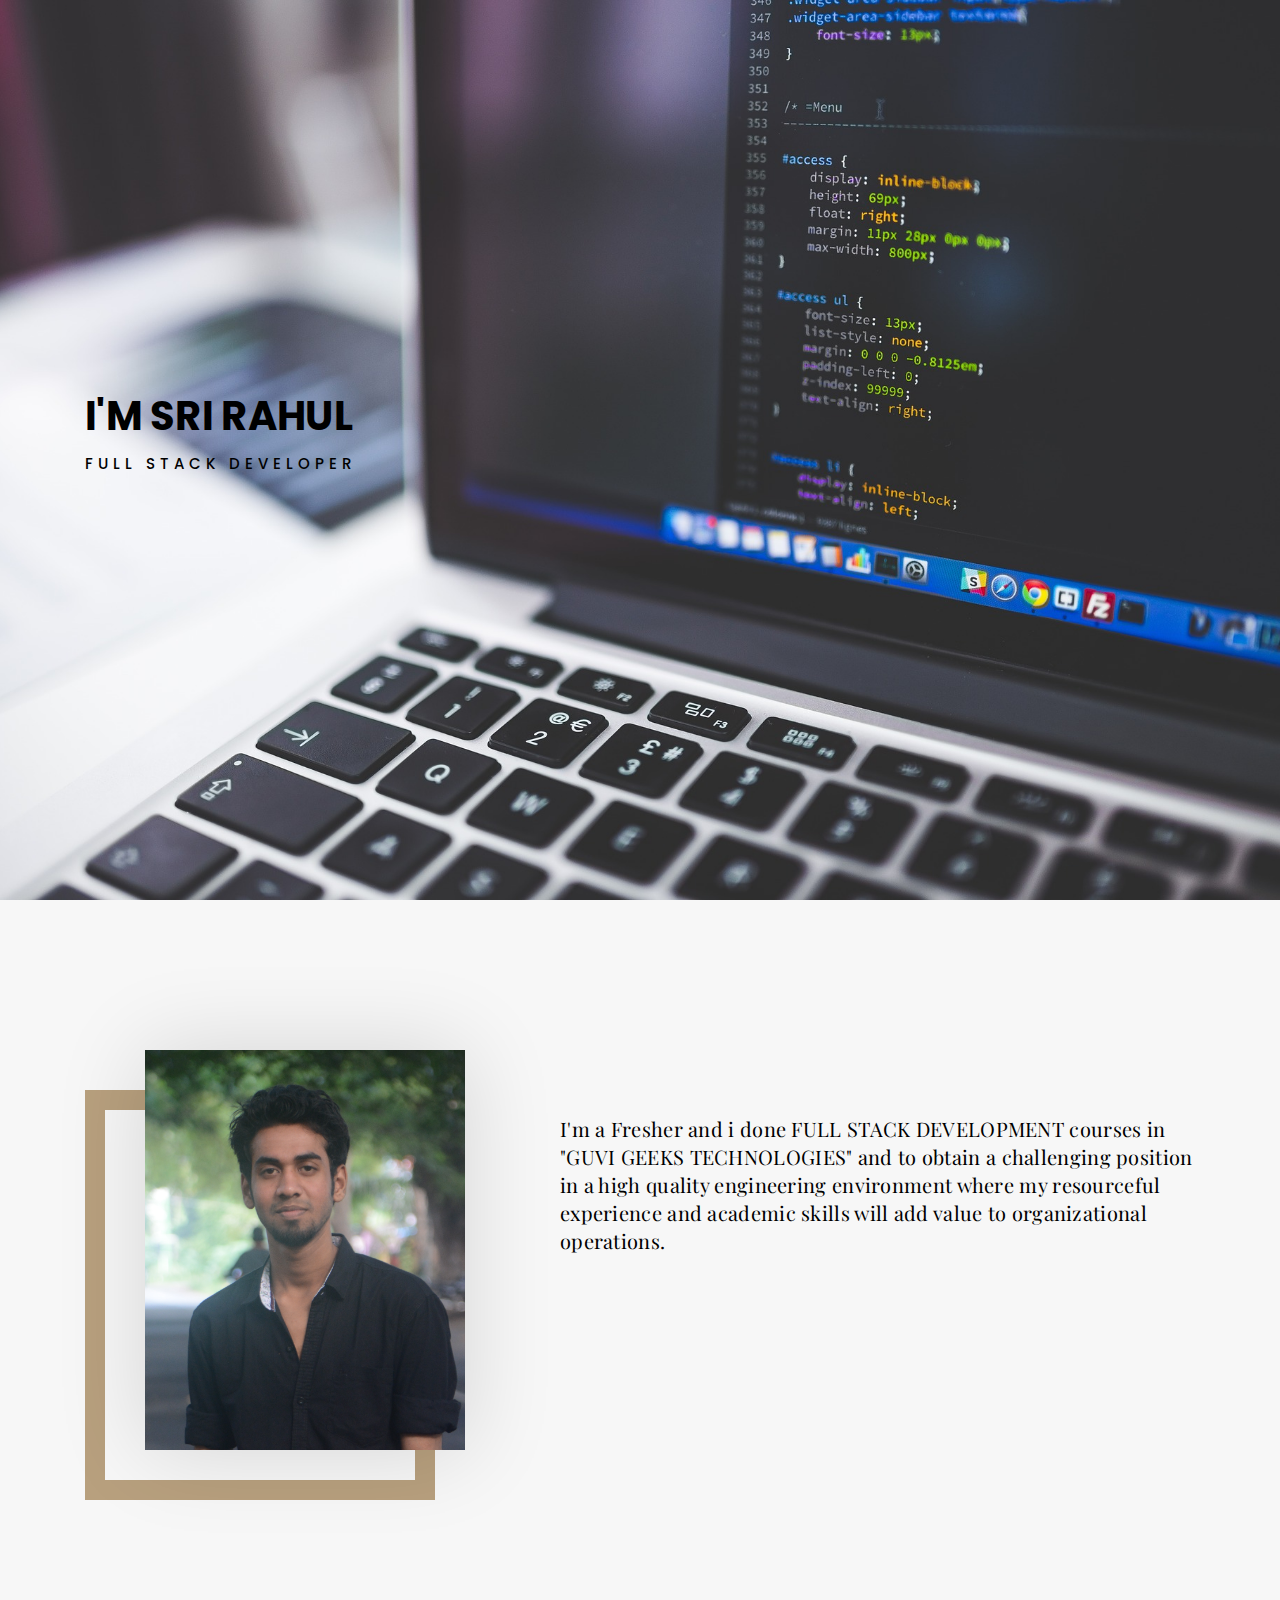
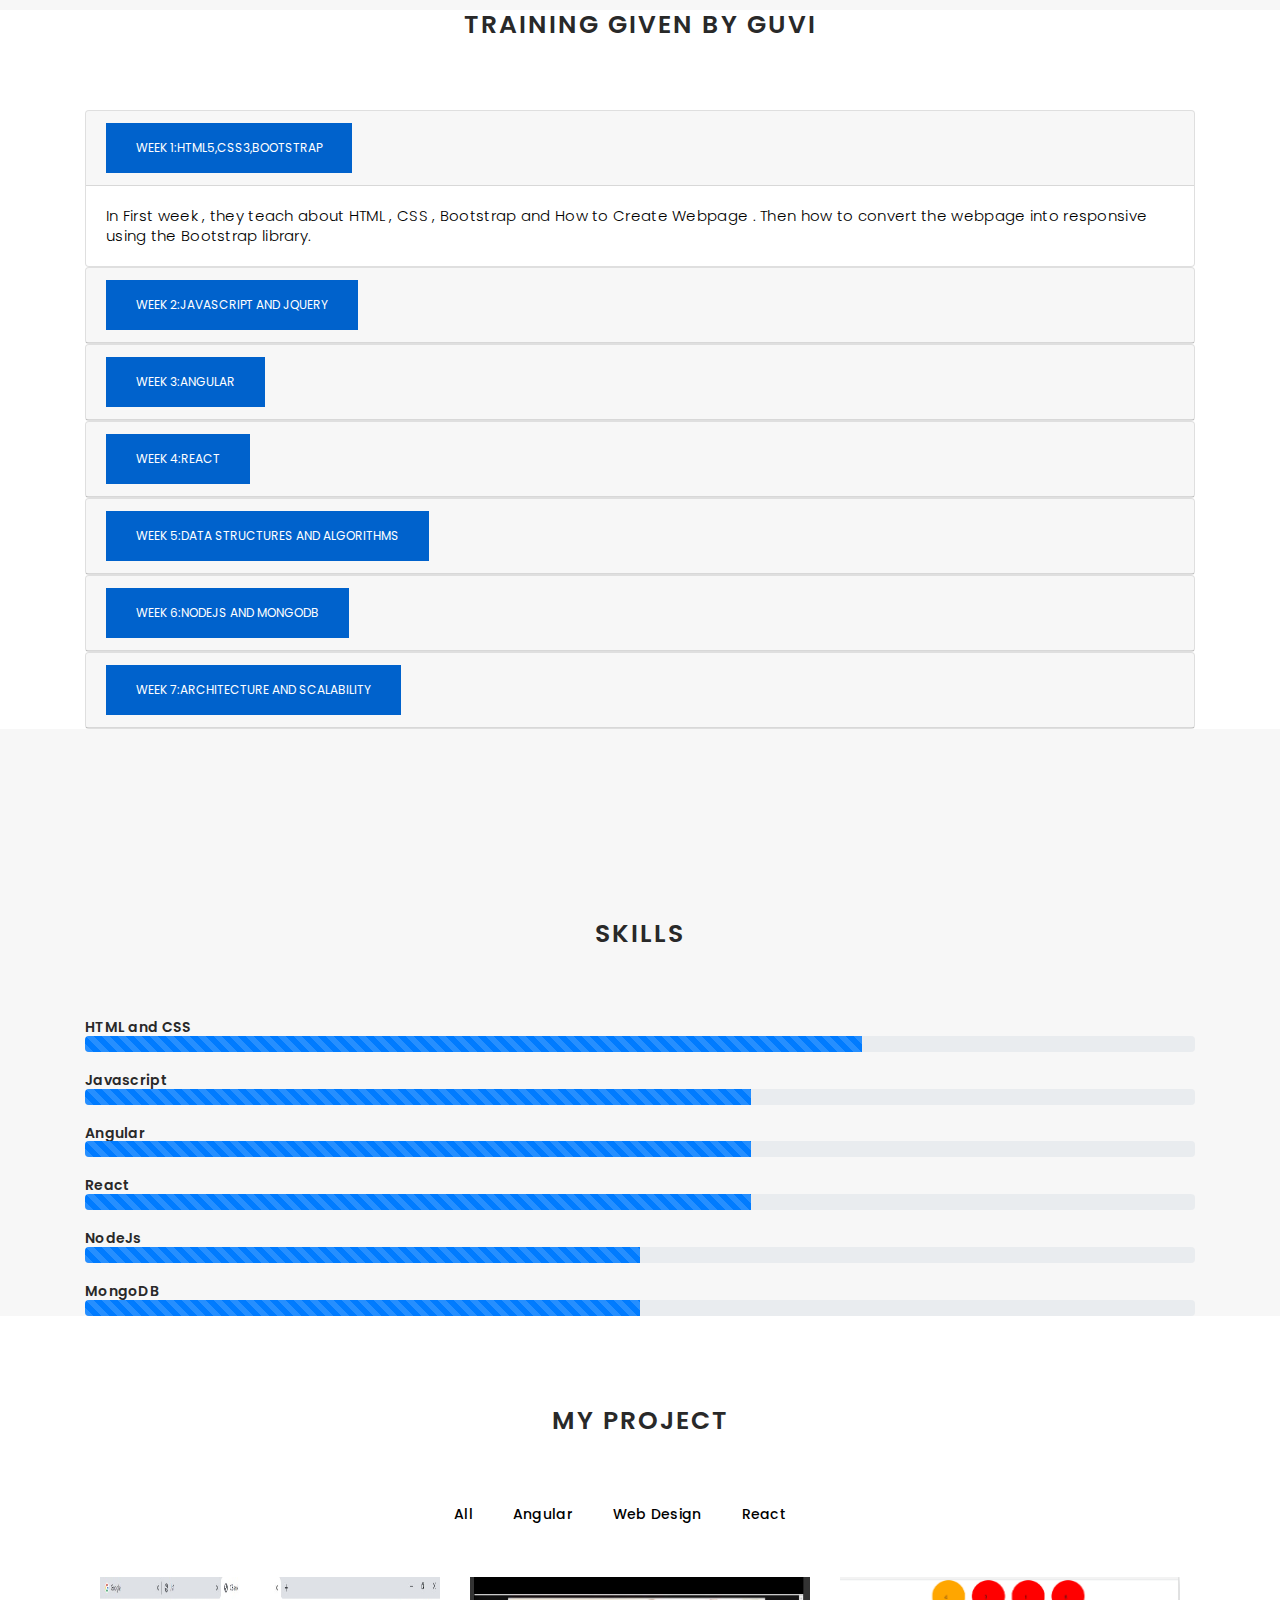
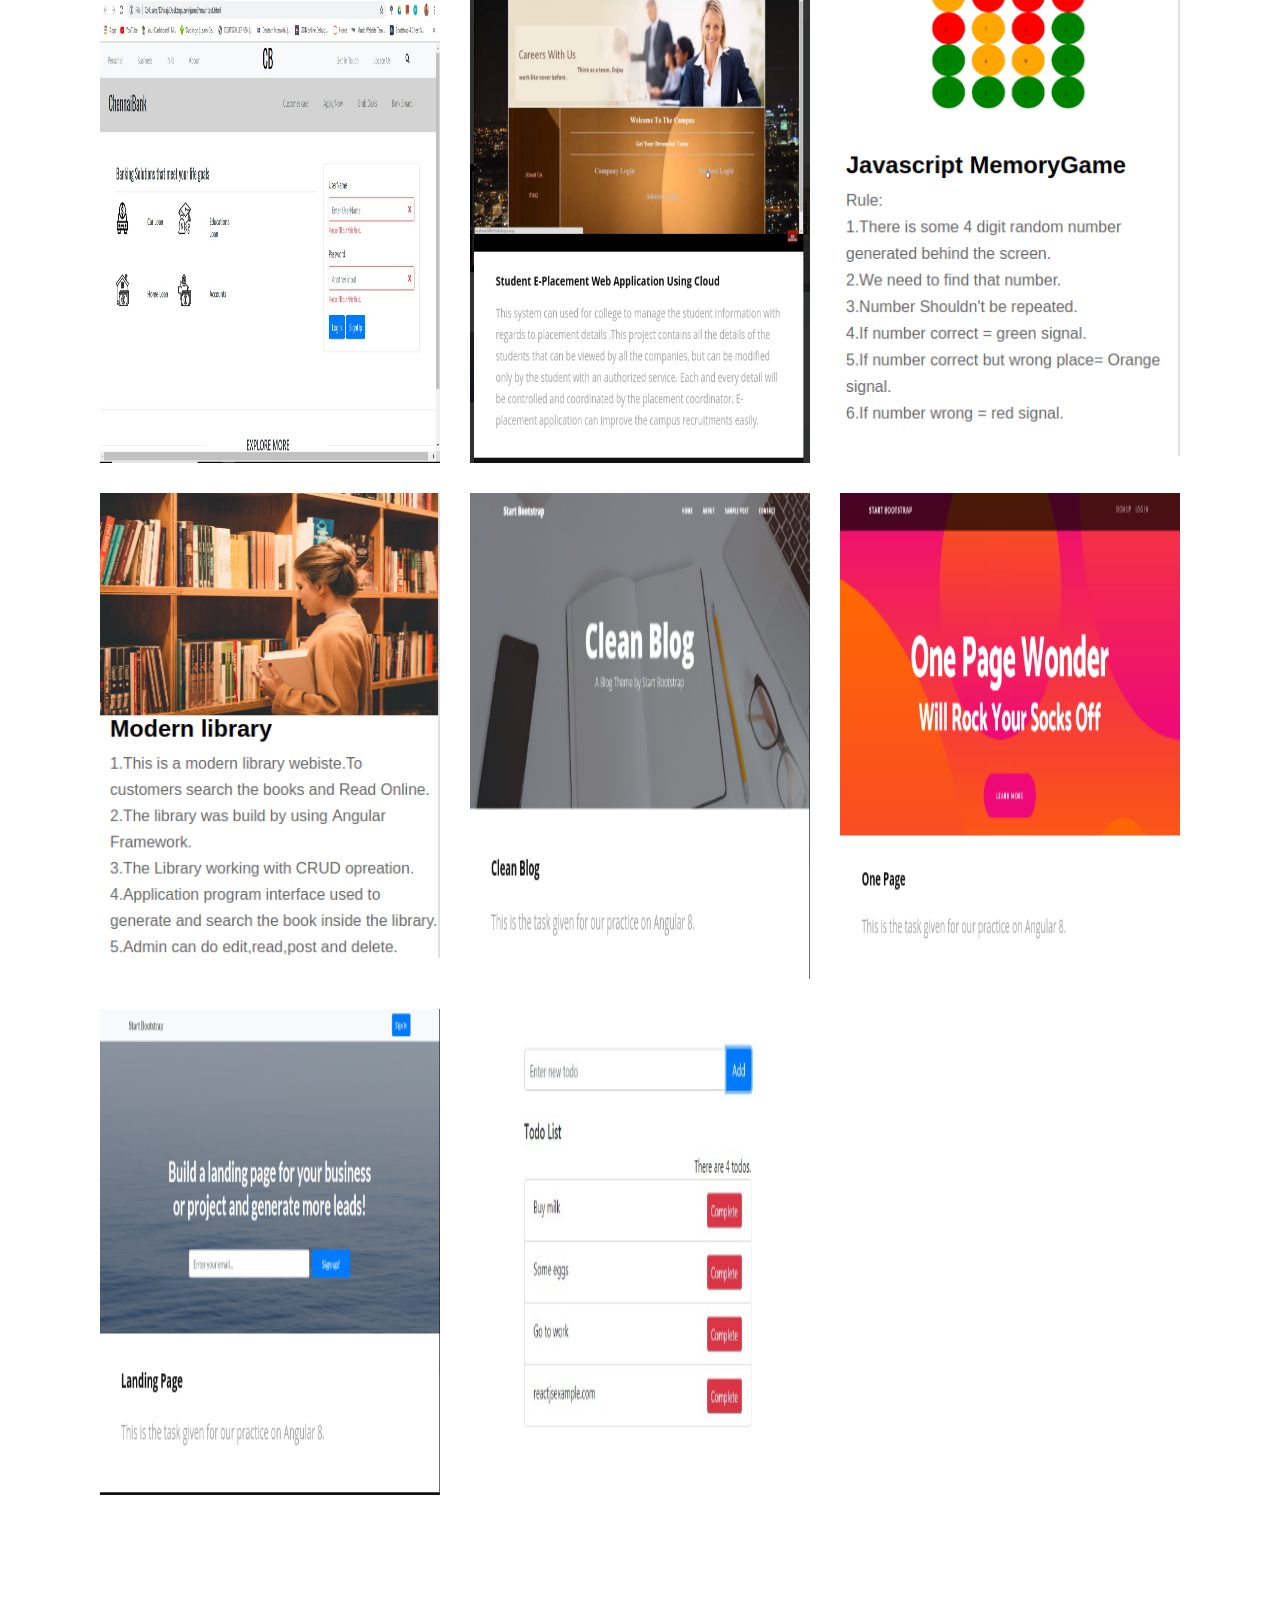
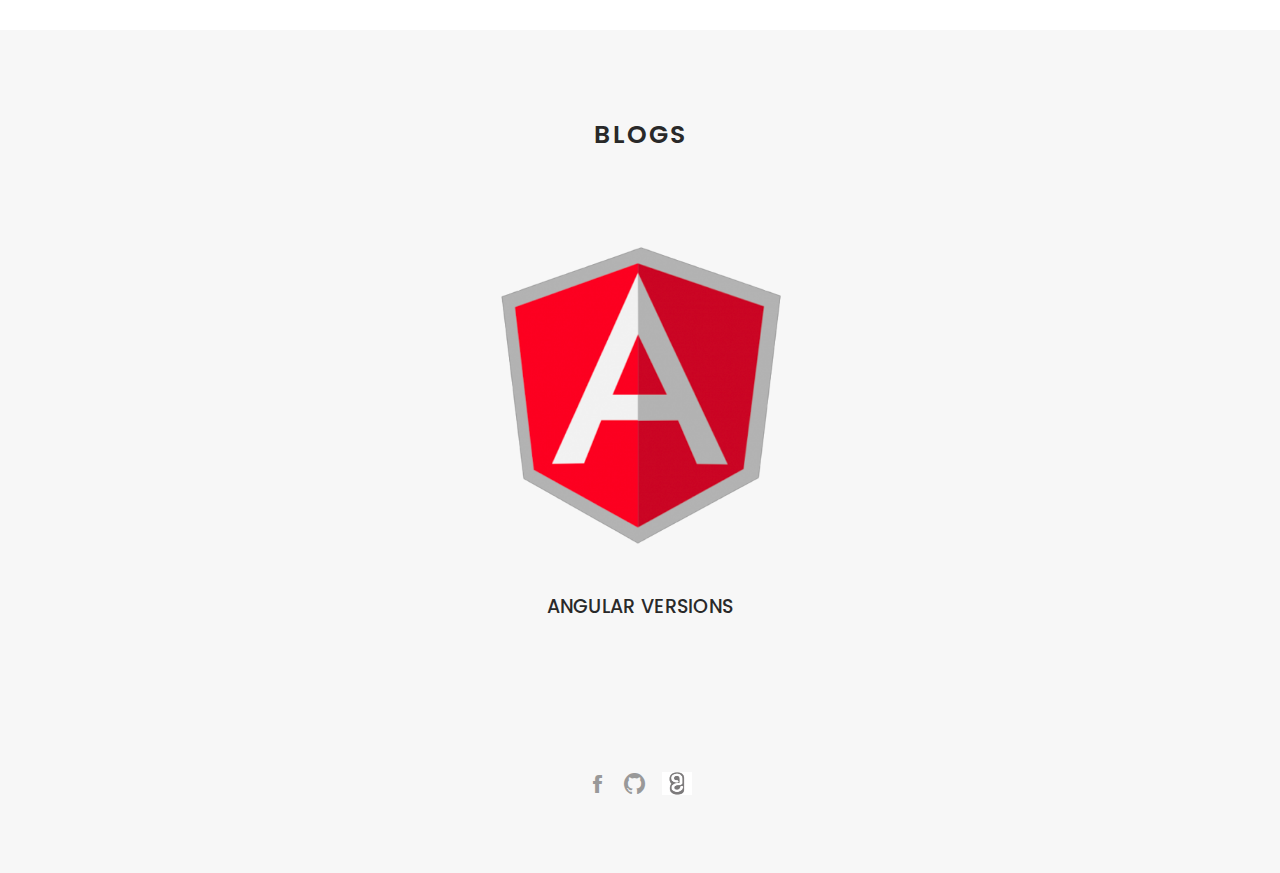
<file: index.html>
<!DOCTYPE html>
<html lang="en">

<head>
  <!-- meta -->
  <meta charset="utf-8">
  <meta content="width=device-width, initial-scale=1.0" name="viewport">

  <title>Resume</title>
  <meta content="" name="keywords">
  <meta content="" name="description">

  <!-- Google Fonts -->
  <link href="https://fonts.googleapis.com/css?family=Poppins:300,300i,400,400i,500,500i,600,600i,700,700i|Playfair+Display:400,400i,700,700i,900,900i" rel="stylesheet">

  <!-- Bootstrap CSS File -->
  <link href="lib/bootstrap/css/bootstrap.min.css" rel="stylesheet">

  <!-- Libraries CSS Files -->
  <link href="lib/ionicons/css/ionicons.min.css" rel="stylesheet">
  <link href="lib/owlcarousel/assets/owl.carousel.min.css" rel="stylesheet">
  <link href="lib/magnific-popup/magnific-popup.css" rel="stylesheet">
  <link href="lib/hover/hover.min.css" rel="stylesheet">

  <!-- Main Stylesheet File -->
  <link href="css/style.css" rel="stylesheet">

  <!-- Responsive css -->
  <link href="css/responsive.css" rel="stylesheet">
<style>
.guvi{
  color: black;
  width: 30px;
  height: 23px;
  margin:-5px;
}
</style>

  
</head>

<body>

  <!-- start section navbar -->
  <nav id="main-nav">
    <div class="row">
      <div class="container">

        <div class="logo">
            <ul class="nav-menu list-unstyled">
       
          <li><a href="#header" class="smoothScroll">Resume</a></li>
            </ul>
        </div>

        <div class="responsive"><i data-icon="m" class="ion-navicon-round"></i></div>

        <ul class="nav-menu list-unstyled">
          <li><a href="#header" class="smoothScroll">Home</a></li>
          <li><a href="#about" class="smoothScroll">About</a></li>
          <li><a href="#skills" class="smoothScroll">Skills</a></li>
          <li><a href="#portfolio" class="smoothScroll">Project</a></li>
          <li><a href="#journal" class="smoothScroll">Blog</a></li>
          <li><a href="#contact" class="smoothScroll">Contact</a></li>
        </ul>

      </div> 
    </div>
  </nav>
  <!-- End section navbar -->


  <!-- start section header -->
  <div id="header" class="home">

    <div class="container">
      <div class="header-content">
        <h1 style="color: black;">I'm SRI RAHUL</h1>
        <p style="color:black">FULL STACK DEVELOPER</p>

        <!-- <ul class="list-unstyled list-social">
          <li><a><i style="color:black" class=""></i></a></li>
          <li><a href="https://www.facebook.com/sri.rahul.37"><i style="color:black" class="ion-social-facebook"></i></a></li>
          <li><a href="https://github.com/davishrahul"><i style="color:black" class="ion-social-github"></i></a></li>
          <li><a href="https://github.com/davishrahul"><img style="color:black" class="guvi" src="images/guvii.jpg"></a></li>
                   <li><a><i style="color:black" class=""></i></a></li>
        </ul> -->
      </div>
    </div>
  </div>
  <!-- End section header -->


  <!-- start section about us -->
  <div id="about" class="paddsection">
    <div class="container">
      <div class="row justify-content-between">

        <div class="col-lg-4 ">
          <div class="div-img-bg">
            <div class="about-img">
              <img src="images/foto.jpg" style="width: 320px;height: 400px;" class="img-responsive" alt="me">
            </div>
          </div>
        </div>

        <div class="col-lg-7">
          <div class="about-descr">

            <p class="p-heading" style="color: black" >I'm a Fresher and i done FULL STACK DEVELOPMENT courses in "GUVI GEEKS TECHNOLOGIES" and to obtain a challenging position in a high quality engineering environment where my resourceful experience and academic skills will add value to organizational operations.
            </p>
            <!-- <p class="separator">To an English person, it will seem like simplified English, as a skeptical Cambridge friend of mine told me what Occidental is. The European languages are members of the same family.English person.</p> -->

          </div>
        </div>        
      </div>
      <br>
      

    </div>
  </div>

    <!-- end section about us -->

    <!-- --------------------------------------------------- -->
          <div id="acc">
            <div class="container">
                <div class="section-title text-center">
                    <h2>Training Given By GUVI</h2>
                  </div>
              <div class="accordion" id="accordionExample">
  <div class="card">
    <div class="card-header" id="headingOne">
      <h2 class="mb-0">
        <button type="button" class="btn btn-primary active"  data-toggle="collapse" data-target="#collapseOne" aria-expanded="true" aria-controls="collapseOne">
            Week 1:HTML5,CSS3,BOOTSTRAP
        </button>
      </h2>
    </div>

    <div id="collapseOne" class="collapse show" aria-labelledby="headingOne" data-parent="#accordionExample">
      <div class="card-body" style="color: black" >
          In First week , they teach about HTML , CSS , Bootstrap and How to Create Webpage . Then how to convert the webpage into responsive using the Bootstrap library.
      </div>
    </div>
  </div>
  <div class="card">
    <div class="card-header" id="headingTwo">
      <h2 class="mb-0">
        <button class="btn btn-primary active collapsed" type="button" data-toggle="collapse" data-target="#collapseTwo" aria-expanded="false" aria-controls="collapseTwo">
            Week 2:JavaScript and jQuery
        </button>
      </h2>
    </div>
    <div id="collapseTwo" class="collapse" aria-labelledby="headingTwo" data-parent="#accordionExample">
      <div class="card-body" style="color: black" >
          In Second week , they teach about JavaScript and jQuery . In the use of JavaScript we learnt about How to create dynamic Webpage. Then learnt about JavaScript library jQuery.jQuery takes a lot of common tasks that require many lines of JavaScript code to accomplish, and wraps them into methods that we can call with a single line of code.
      </div>
    </div>
  </div>
  <div class="card">
    <div class="card-header" id="headingThree">
      <h2 class="mb-0">
        <button class="btn btn-primary active collapsed" type="button" data-toggle="collapse" data-target="#collapseThree" aria-expanded="false" aria-controls="collapseThree">
            Week 3:Angular
        </button>
      </h2>
    </div>
    <div id="collapseThree" class="collapse" aria-labelledby="headingThree" data-parent="#accordionExample">
      <div class="card-body" style="color: black" >
          In Third week , they teach about Angular Framework . It's uses , it's advantage and with the use of this How can change the Application into separate Components and Modules . Then some more information about the Single Page Application and How to create . These information we learnt in that third week.
      </div>
    </div>
  </div>
  <div class="card">
      <div class="card-header" id="headingFour">
        <h2 class="mb-0">
          <button class="btn btn-primary active collapsed" type="button" data-toggle="collapse" data-target="#collapseFour" aria-expanded="false" aria-controls="collapseFour">
              Week 4:React
          </button>
        </h2>
      </div>
      <div id="collapseFour" class="collapse" aria-labelledby="headingFour" data-parent="#accordionExample">
        <div class="card-body" style="color: black" >
            In Fourth Week , they teach about Reactjs.It's a JavaScript Library.Here we learnt about Virtual Dom.Then we learnt it's Uses , it's Benefits , How it differs from framework.
        </div>
      </div>
    </div>
    <div class="card">
        <div class="card-header" id="headingFive">
          <h2 class="mb-0">
            <button class="btn btn-primary active collapsed" type="button" data-toggle="collapse" data-target="#collapseFive" aria-expanded="false" aria-controls="collapseFive">
                Week 5:Data Structures and Algorithms
            </button>
          </h2>
        </div>
        <div id="collapseFive" class="collapse" aria-labelledby="headingFive" data-parent="#accordionExample">
          <div class="card-body" style="color: black" >
              In Fifth Week , we learnt about Datastructures and Algorithms . Here we learnt various concepts like Array,List,Tree.. and it's importants learnt in that week..
          </div>
        </div>
      </div>
      <div class="card">
          <div class="card-header" id="headingSix">
            <h2 class="mb-0">
              <button class="btn btn-primary active collapsed" type="button" data-toggle="collapse" data-target="#collapseSix" aria-expanded="false" aria-controls="collapseSix">
                  Week 6:NodeJS and MongoDB
              </button>
            </h2>
          </div>
          <div id="collapseSix" class="collapse" aria-labelledby="headingSix" data-parent="#accordionExample">
            <div class="card-body" style="color: black"  >
                In Sixth Week , Nodejs and mongodb teach us. In backend they teach us about Nodejs importance and about ExpressJS(framework).Then they teach us how to connect Nodejs with Mongodb and what's the difference between SQL and Nosql . These important topics we have learnt in that week.
            </div>
          </div>
        </div>
        <div class="card">
            <div class="card-header" id="headingSeve">
              <h2 class="mb-0">
                <button class="btn btn-primary active collapsed" type="button" data-toggle="collapse" data-target="#collapseSeven" aria-expanded="false" aria-controls="collapseSeven">
                    Week 7:Architecture and Scalability
                </button>
              </h2>
            </div>
            <div id="collapseSeven" class="collapse" aria-labelledby="headingSeven" data-parent="#accordionExample">
              <div class="card-body" style="color: black" >
                  In Seventh Week , they teach us about Microservices . Then learnt about designing web architectures,building scalability,load balancers.. learnt in that week.
              </div>
            </div>
          </div>
</div>
            </div>
          </div>    
      <!-- ------------------------------------------------ -->
  



  <div id="skills">
    <div class="container">
        <div class="section-title text-center">
            <h2>SKills</h2>
          </div>
      <h4>HTML and CSS</h4>
       <div class="progress">
        <div class="progress-bar progress-bar-striped" style="width:70%"></div>
      </div>
      <br>
      <h4>Javascript</h4>
      <div class="progress">
        <div class="progress-bar progress-bar-striped" style="width:60%"></div>
      </div>
      <br>
      <h4>Angular</h4>
      <div class="progress">
        <div class="progress-bar  progress-bar-striped" style="width:60%"></div>
      </div>
      <br>
      <h4>React</h4>
      <div class="progress">
        <div class="progress-bar  progress-bar-striped" style="width:60%"></div>
      </div>
      <br>
      <h4>NodeJs</h4>
      <div class="progress">
        <div class="progress-bar  progress-bar-striped" style="width:50%"></div>
      </div>
      <br>
      <h4>MongoDB</h4>
      <div class="progress">
          <div class="progress-bar  progress-bar-striped" style="width:50%"></div>
        </div>
    </div>
  </div>



  <!-- start section portfolio -->
  <div id="portfolio" class="text-center paddsection">

    <div class="container">
      <div class="section-title text-center">
        <h2>My Project</h2>
      </div>
    </div>

    <div class="container">
      <div class="row">
        <div class="col-md-12">

          <div class="portfolio-list">

            <ul class="nav list-unstyled" id="portfolio-flters">
              <li style="color: black" class="filter filter-active" data-filter=".all">all</li>
              <li style="color: black" class="filter" data-filter=".branding">Angular</li>
              <li style="color: black" class="filter" data-filter=".webdesign">web design</li>              
              <li style="color: black" class="filter" data-filter=".mockups">React</li>
            
            </ul>

          </div>

          <div class="portfolio-container">

            <div class="col-lg-4 col-md-6 portfolio-thumbnail all  webdesign">
              <a class="popup-img" href="images/portfolio/chennaibank.jpg" >
                <img src="images/portfolio/chennaibank.jpg" alt="img" style="width: 345px;height:486px;">
              </a>
            </div>

            <div class="col-lg-4 col-md-6 portfolio-thumbnail all webdesign">
              <a class="popup-img" href="images/portfolio/eplace.png">
                <img src="images/portfolio/eplace.png" style="width: 345px;height:486px;" alt="img">
              </a>
            </div>

            <div class="col-lg-4 col-md-6 portfolio-thumbnail all  webdesign ">
              <a class="popup-img" href="images/portfolio/mindgame.png">
                <img src="images/portfolio/mindgame.png" alt="img">
              </a>
            </div>

            <div class="col-lg-4 col-md-6 portfolio-thumbnail all  branding ">
              <a class="popup-img" href="images/portfolio/library.png">
                <img src="images/portfolio/library.png" alt="img">
              </a>
            </div>

            <div class="col-lg-4 col-md-6 portfolio-thumbnail all branding ">
              <a class="popup-img" href="images/portfolio/blog.png">
                <img src="images/portfolio/blog.png" style="width: 345px;height:486px;" alt="img">
              </a>
            </div>

            <div class="col-lg-4 col-md-6 portfolio-thumbnail all  branding">
              <a class="popup-img" href="images/portfolio/onepage.png">
                <img src="images/portfolio/onepage.png" style="width: 345px;height:486px;" alt="img">
              </a>
            </div>

            <div class="col-lg-4 col-md-6 portfolio-thumbnail all  branding">
                <a class="popup-img" href="images/portfolio/landing.png">
                  <img src="images/portfolio/landing.png" style="width: 345px;height:486px;" alt="img">
                </a>
              </div>

              <div class="col-lg-4 col-md-6 portfolio-thumbnail all mockups ">
                  <a class="popup-img" href="images/portfolio/react1.png">
                    <img src="images/portfolio/react1.png" style="width: 345px;height:486px;" alt="img">
                  </a>
                </div>

          </div>
        </div>
      </div>
    </div>

  </div>
  <!-- End section portfolio -->


  <!-- start section journal -->
  <div id="journal" class="text-left paddsection">

    <div class="container">
      <div class="section-title text-center">
        <h2>Blogs</h2>
      </div>
    </div>

    <div class="container">
      <div class="journal-block">
        <div class="row">


          <div class="col-lg-4 col-md-6">
            
          </div>

          
          <div class="col-lg-4 col-md-6">
            <div class="journal-info">

              <a href="blog-single.html"><img src="images/angular.png" class="img-responsive" alt="img"></a>

              <div class="journal-txt">

                <h4><a style="text-align: center" href="blog-single.html">ANGULAR VERSIONS</a></h4>
                

              </div>

            </div>
          </div>

          <div class="col-lg-4 col-md-6">
           
          </div>

        </div>
      </div>
    </div>

  </div>
  <!-- End section journal -->


  <!-- start sectoion contact -->
  <!-- <div id="contact" class="paddsection">
    <div class="container">
      <div class="contact-block1">
        <div class="row">

          <div class="col-lg-6">
            <div class="contact-contact">

              <h2 class="mb-30">DETAILS</h2>

              <ul class="contact-details">
                <li><span>A-11,Fire and Rescue Service Quarters</span></li>
                <li><span>Madurai,TamilNadu</span></li>
                <li><span>+91 8825676355</span></li>
                <li><span>daviddjrahul7@gmail.com</span></li>
              </ul>

            </div>
          </div>

          <div class="col-lg-6">
            
          </div>
        </div>
      </div>
    </div>
  </div> -->
  <!-- start sectoion contact -->


  <!-- start section footer -->
  <div id="footer" class="text-center">
    <div class="container">
      <div class="socials-media text-center">

        <ul class="list-unstyled">
          <li><a href="https://www.facebook.com/sri.rahul.37"><i class="ion-social-facebook"></i></a></li>
          <li><a href="https://github.com/davishrahul"><i class="ion-social-github"></i></a></li>
          <li><a href="https://www.guvi.in/daviddjrahul703"><img class="guvi" src="images/guvii.jpg"></a></li>
          
        </ul>

      </div>

      


    </div>
  </div>
  <!-- End section footer -->

  <!-- JavaScript Libraries -->
  <script src="lib/jquery/jquery.min.js"></script>
  <script src="lib/jquery/jquery-migrate.min.js"></script>
  <script src="lib/bootstrap/js/bootstrap.bundle.min.js"></script>
  <script src="lib/typed/typed.js"></script>
  <script src="lib/owlcarousel/owl.carousel.min.js"></script>
  <script src="lib/magnific-popup/magnific-popup.min.js"></script>
  <script src="lib/isotope/isotope.pkgd.min.js"></script>

  <!-- Contact Form JavaScript File -->
  <script src="contactform/contactform.js"></script>

  <!-- Template Main Javascript File -->
  <script src="js/main.js"></script>





  
  

</body>

</html>
</file>
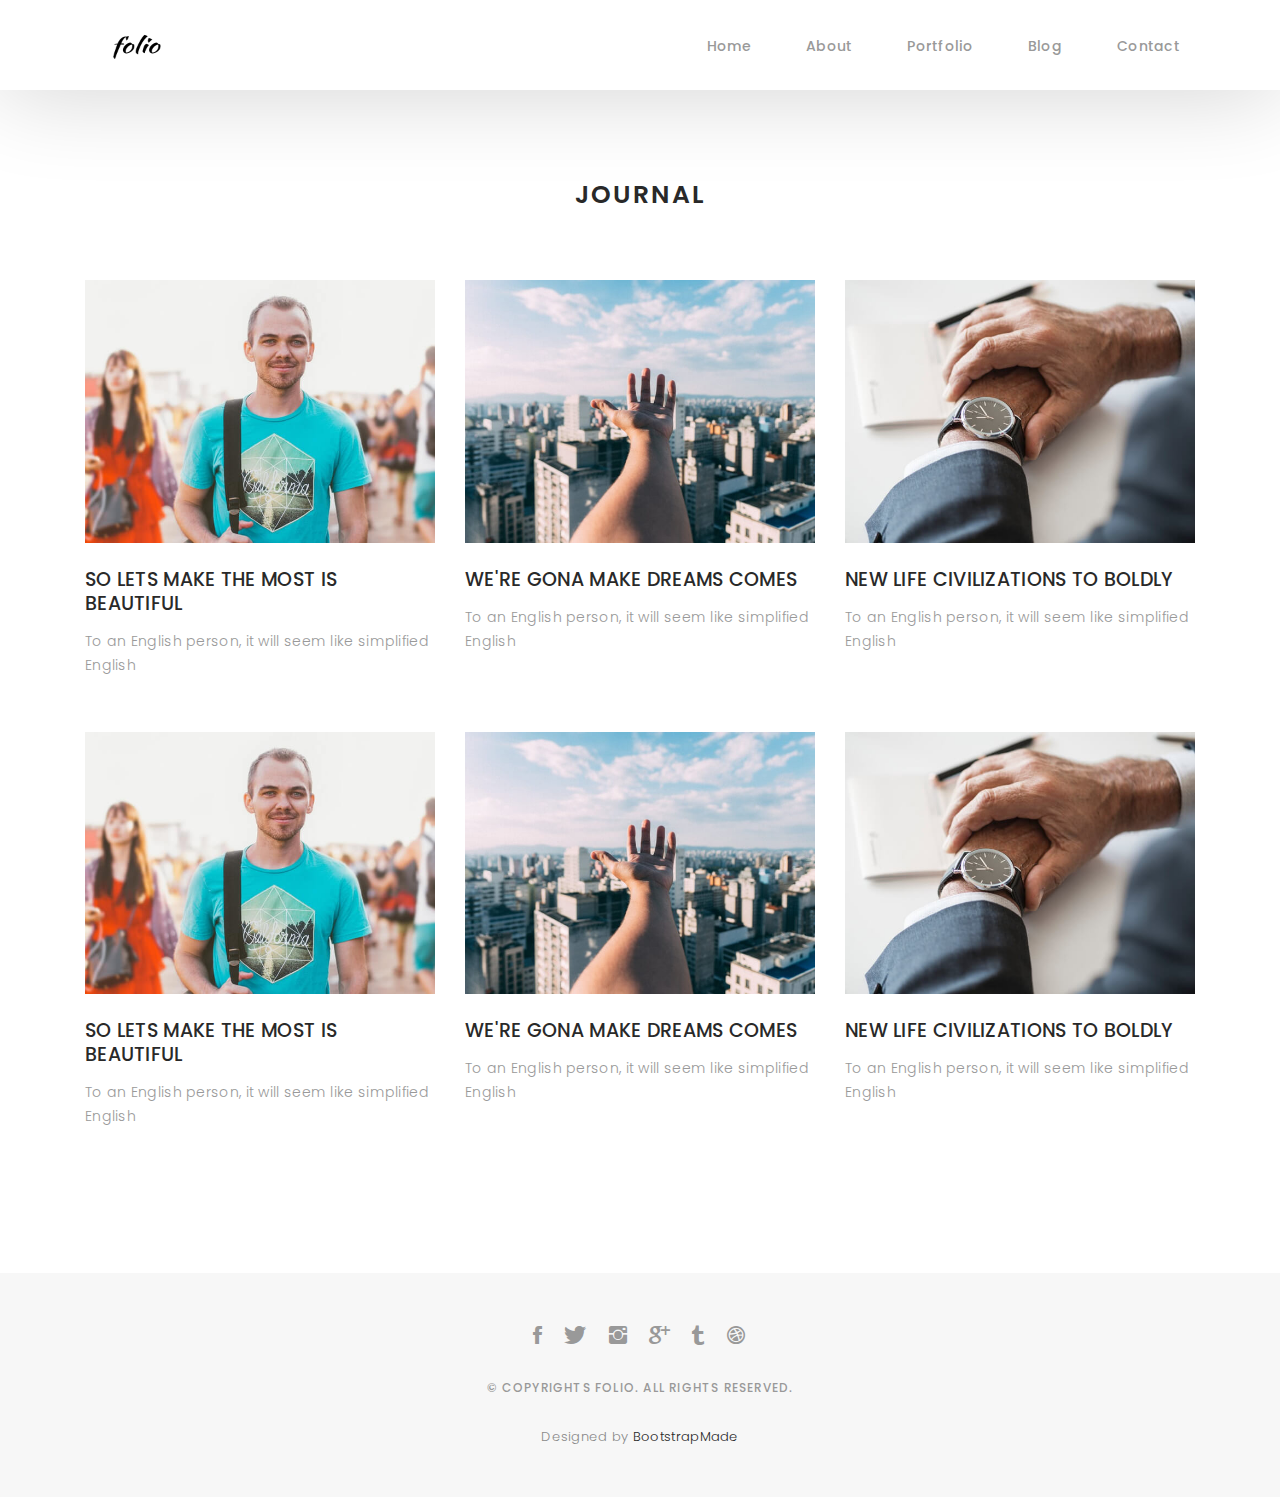
<file: blog-grid.html>
<!DOCTYPE html>
<html lang="en">

<head>
  <!-- meta -->
  <meta charset="utf-8">
  <meta content="width=device-width, initial-scale=1.0" name="viewport">

  <title>Folio - Blog Grid</title>
  <meta content="" name="keywords">
  <meta content="" name="description">

  <!-- Google Fonts -->
  <link href="https://fonts.googleapis.com/css?family=Poppins:300,300i,400,400i,500,500i,600,600i,700,700i|Playfair+Display:400,400i,700,700i,900,900i" rel="stylesheet">

  <!-- Bootstrap CSS File -->
  <link href="lib/bootstrap/css/bootstrap.min.css" rel="stylesheet">

  <!-- Libraries CSS Files -->
  <link href="lib/ionicons/css/ionicons.min.css" rel="stylesheet">
  <link href="lib/owlcarousel/assets/owl.carousel.min.css" rel="stylesheet">
  <link href="lib/magnific-popup/magnific-popup.css" rel="stylesheet">
  <link href="lib/hover/hover.min.css" rel="stylesheet">

  <!-- Blog Stylesheet File -->
  <link href="css/blog.css" rel="stylesheet">

  <!-- Main Stylesheet File -->
  <link href="css/style.css" rel="stylesheet">

  <!-- Responsive css -->
  <link href="css/responsive.css" rel="stylesheet">

  <!-- Favicon -->
  <link rel="shortcut icon" href="images/favicon.png">

  <!-- =======================================================
    Theme Name: Folio
    Theme URL: https://bootstrapmade.com/folio-bootstrap-portfolio-template/
    Author: BootstrapMade.com
    Author URL: https://bootstrapmade.com
  ======================================================= -->
</head>

<body>

  <!-- start section navbar -->
  <nav id="main-nav-subpage" class="subpage-nav">
    <div class="row">
      <div class="container">

        <div class="logo">
          <a href="index.html"><img src="images/logo.png" alt="logo"></a>
        </div>

        <div class="responsive"><i data-icon="m" class="ion-navicon-round"></i></div>

        <ul class="nav-menu list-unstyled">
          <li><a href="#homee" class="smoothScroll">Home</a></li>
          <li><a href="#about" class="smoothScroll">About</a></li>
          <li><a href="#portfolio" class="smoothScroll">Portfolio</a></li>
          <li><a href="#blog" class="smoothScroll">Blog</a></li>
          <li><a href="#contact" class="smoothScroll">Contact</a></li>
        </ul>

      </div>
    </div>
  </nav>
  <!-- End section navbar -->

  <!-- start section journal -->
  <div id="journal-blog" class="text-left  paddsections">

    <div class="container">
      <div class="section-title text-center">
        <h2>journal</h2>
      </div>
    </div>

    <div class="container">
      <div class="journal-block">
        <div class="row">

          <div class="col-lg-4 col-md-6">
            <div class="journal-info mb-30">

              <a href="blog-single.html"><img src="images/blog-post-1.jpg" class="img-responsive" alt="img"></a>

              <div class="journal-txt">

                <h4><a href="blog-single.html">SO LETS MAKE THE MOST IS BEAUTIFUL</a></h4>
                <p class="separator">To an English person, it will seem like simplified English
                </p>

              </div>

            </div>
          </div>

          <div class="col-lg-4 col-md-6">
            <div class="journal-info mb-30">

              <a href="blog-single.html"><img src="images/blog-post-2.jpg" class="img-responsive" alt="img"></a>

              <div class="journal-txt">

                <h4><a href="blog-single.html">WE'RE GONA MAKE DREAMS COMES</a></h4>
                <p class="separator">To an English person, it will seem like simplified English
                </p>

              </div>

            </div>
          </div>

          <div class="col-lg-4 col-md-6">
            <div class="journal-info mb-30">

              <a href="blog-single.html"><img src="images/blog-post-3.jpg" class="img-responsive" alt="img"></a>

              <div class="journal-txt">

                <h4><a href="blog-single.html">NEW LIFE CIVILIZATIONS TO BOLDLY</a></h4>
                <p class="separator">To an English person, it will seem like simplified English
                </p>

              </div>

            </div>
          </div>

          <div class="col-lg-4 col-md-6">
            <div class="journal-info mb-30">

              <a href="blog-single.html"><img src="images/blog-post-1.jpg" class="img-responsive" alt="img"></a>

              <div class="journal-txt">

                <h4><a href="blog-single.html">SO LETS MAKE THE MOST IS BEAUTIFUL</a></h4>
                <p class="separator">To an English person, it will seem like simplified English
                </p>

              </div>

            </div>
          </div>

          <div class="col-lg-4 col-md-6">
            <div class="journal-info mb-30">

              <a href="blog-single.html"><img src="images/blog-post-2.jpg" class="img-responsive" alt="img"></a>

              <div class="journal-txt">

                <h4><a href="blog-single.html">WE'RE GONA MAKE DREAMS COMES</a></h4>
                <p class="separator">To an English person, it will seem like simplified English
                </p>

              </div>

            </div>
          </div>

          <div class="col-lg-4 col-md-6">
            <div class="journal-info mb-30">

              <a href="blog-single.html"><img src="images/blog-post-3.jpg" class="img-responsive" alt="img"></a>

              <div class="journal-txt">

                <h4><a href="blog-single.html">NEW LIFE CIVILIZATIONS TO BOLDLY</a></h4>
                <p class="separator">To an English person, it will seem like simplified English
                </p>

              </div>

            </div>
          </div>

        </div>
      </div>
    </div>
  </div>
  <!-- End section journal -->


  <!-- start section footer -->
  <div id="footer" class="text-center">
    <div class="container">
      <div class="socials-media text-center">

        <ul class="list-unstyled">
          <li><a href="#"><i class="ion-social-facebook"></i></a></li>
          <li><a href="#"><i class="ion-social-twitter"></i></a></li>
          <li><a href="#"><i class="ion-social-instagram"></i></a></li>
          <li><a href="#"><i class="ion-social-googleplus"></i></a></li>
          <li><a href="#"><i class="ion-social-tumblr"></i></a></li>
          <li><a href="#"><i class="ion-social-dribbble"></i></a></li>
        </ul>

      </div>

      <p>&copy; Copyrights Folio. All rights reserved.</p>

      <div class="credits">
        <!--
          All the links in the footer should remain intact.
          You can delete the links only if you purchased the pro version.
          Licensing information: https://bootstrapmade.com/license/
          Purchase the pro version with working PHP/AJAX contact form: https://bootstrapmade.com/buy/?theme=Folio
        -->
        Designed by <a href="https://bootstrapmade.com/">BootstrapMade</a>
      </div>

    </div>
  </div>
  <!-- End section footer -->

  <!-- JavaScript Libraries -->
  <script src="lib/jquery/jquery.min.js"></script>
  <script src="lib/jquery/jquery-migrate.min.js"></script>
  <script src="lib/bootstrap/js/bootstrap.bundle.min.js"></script>
  <script src="lib/typed/typed.js"></script>
  <script src="lib/owlcarousel/owl.carousel.min.js"></script>
  <script src="lib/magnific-popup/magnific-popup.min.js"></script>
  <script src="lib/isotope/isotope.pkgd.min.js"></script>

  <!-- Contact Form JavaScript File -->
  <script src="contactform/contactform.js"></script>

  <!-- Template Main Javascript File -->
  <script src="js/main.js"></script>

</body>

</html>
</file>
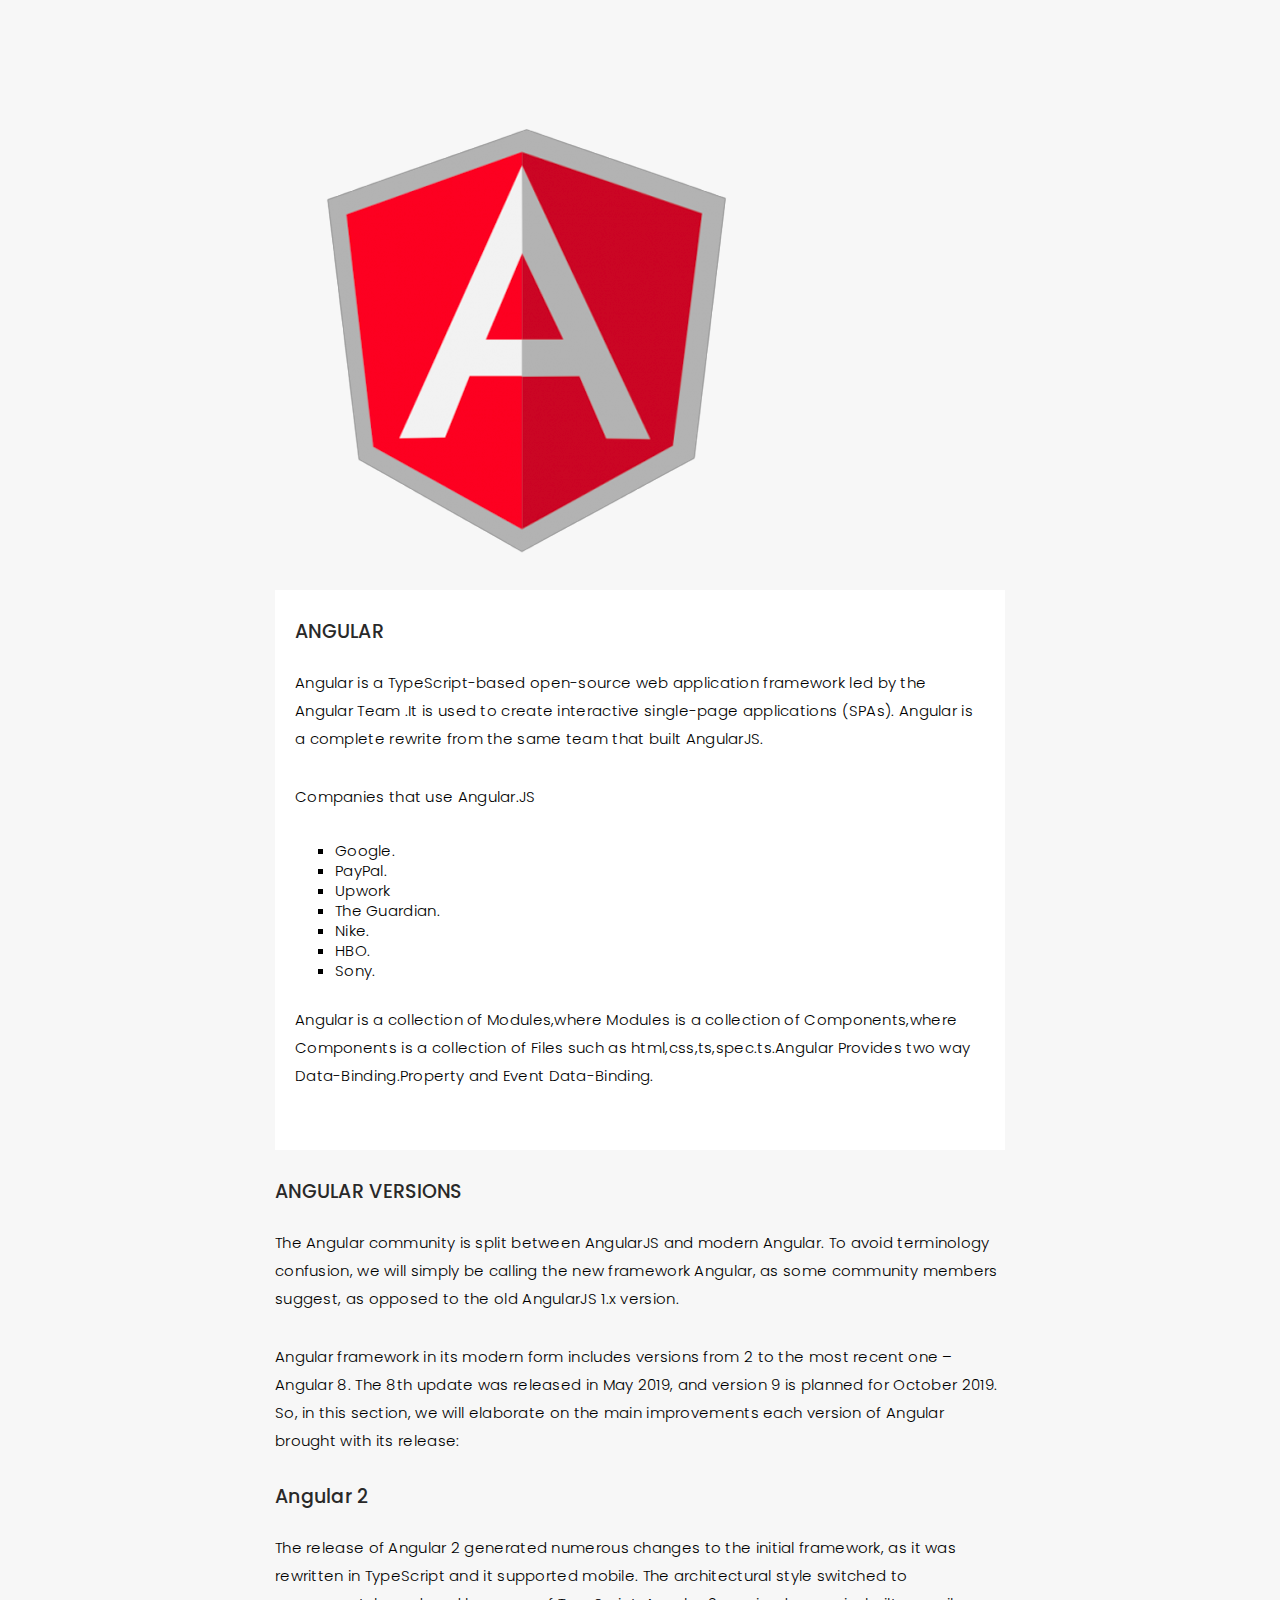
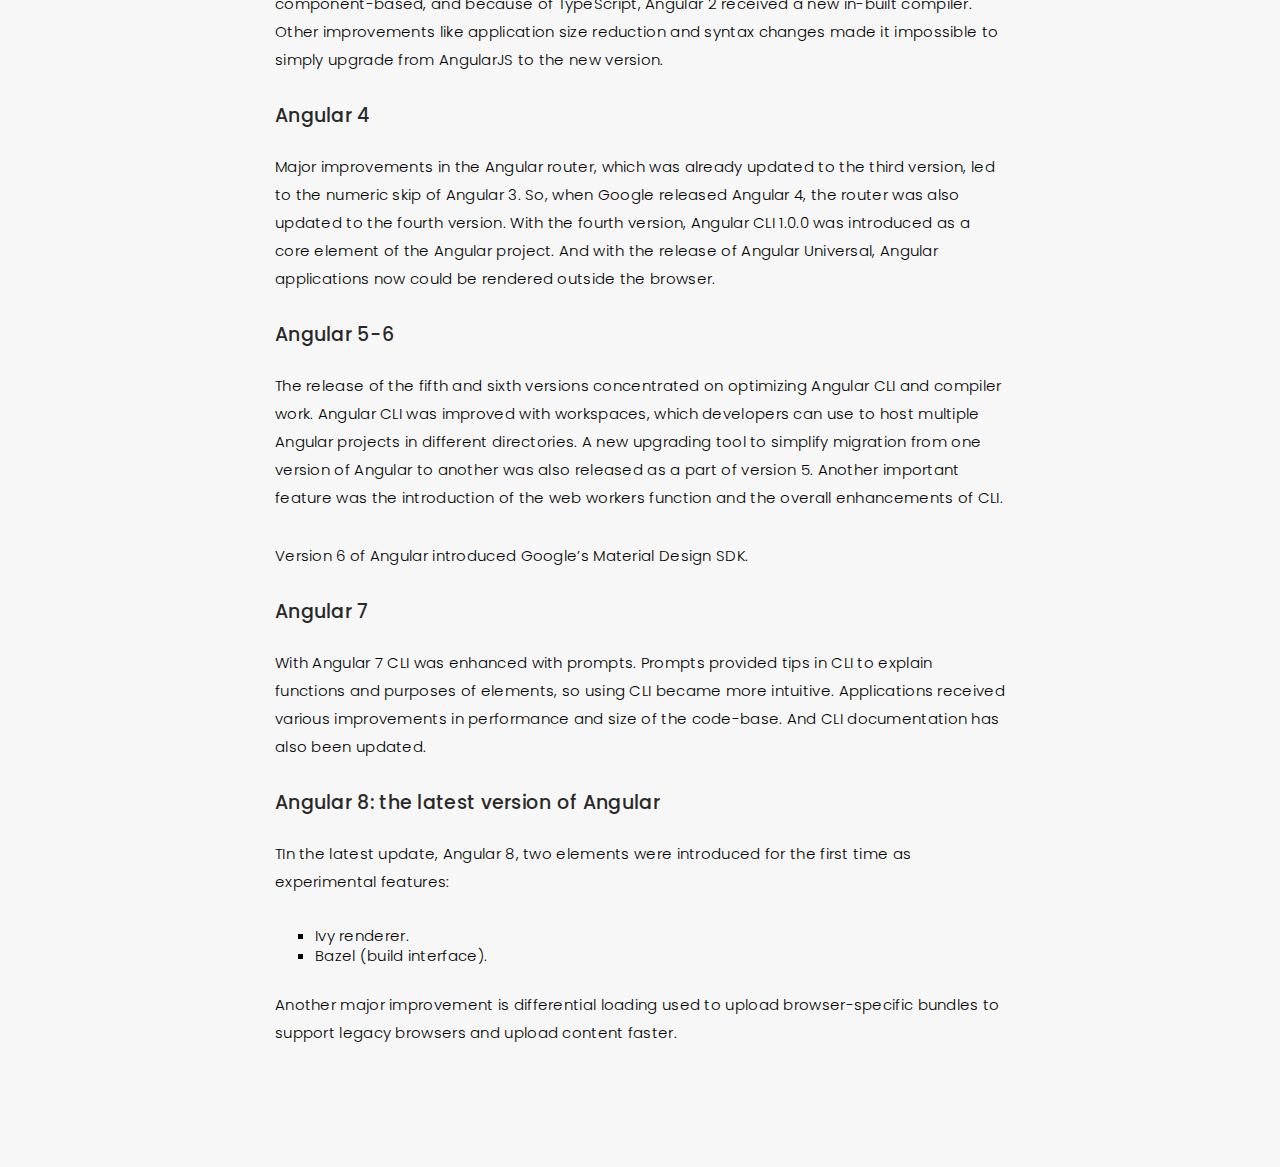
<file: blog-single.html>
<!DOCTYPE html>
<html lang="en">

<head>
  <!-- meta -->
  <meta charset="utf-8">
  <meta content="width=device-width, initial-scale=1.0" name="viewport">

  <title>Resume</title>
  <meta content="" name="keywords">
  <meta content="" name="description">
  <style>
    ul.b {
  list-style-type: square;
}
li{
  color: #000;
}
.mb-30{
  color: #000;
}
  </style>

  <!-- Google Fonts -->
  <link href="https://fonts.googleapis.com/css?family=Poppins:300,300i,400,400i,500,500i,600,600i,700,700i|Playfair+Display:400,400i,700,700i,900,900i" rel="stylesheet">

  <!-- Bootstrap CSS File -->
  <link href="lib/bootstrap/css/bootstrap.min.css" rel="stylesheet">

  <!-- Libraries CSS Files -->
  <link href="lib/ionicons/css/ionicons.min.css" rel="stylesheet">
  <link href="lib/owlcarousel/assets/owl.carousel.min.css" rel="stylesheet">
  <link href="lib/magnific-popup/magnific-popup.css" rel="stylesheet">
  <link href="lib/hover/hover.min.css" rel="stylesheet">

  <!-- Blog Stylesheet File -->
  <link href="css/blog.css" rel="stylesheet">

  <!-- Main Stylesheet File -->
  <link href="css/style.css" rel="stylesheet">

  <!-- Responsive css -->
  <link href="css/responsive.css" rel="stylesheet">

  <!-- Favicon -->
  <!-- <link rel="shortcut icon" href="images/favicon.png"> -->

  <!-- =======================================================
    Theme Name: Folio
    Theme URL: https://bootstrapmade.com/folio-bootstrap-portfolio-template/
    Author: BootstrapMade.com
    Author URL: https://bootstrapmade.com
  ======================================================= -->
</head>

<body>

  <!-- start section navbar -->
  <!-- <nav id="main-nav-subpage" class="subpage-nav">
    <div class="row">
      <div class="container">

          <div class="logo">
              <ul class="nav-menu list-unstyled">
                  <li><a href="#header" class="smoothScroll">Resume</a></li>
              </ul>
          </div>

        <div class="responsive"><i data-icon="m" class="ion-navicon-round"></i></div>

        <ul class="nav-menu list-unstyled">
          <li><a href="#homee" class="smoothScroll">Home</a></li>
          <li><a href="#about" class="smoothScroll">About</a></li>
          <li><a href="#portfolio" class="smoothScroll">Portfolio</a></li>
          <li><a href="#blog" class="smoothScroll">Blog</a></li>
          <li><a href="#contact" class="smoothScroll">Contact</a></li>
        </ul>
      </div>
    </div>
  </nav> -->
  <!-- End section navbar -->
  <!-- start section main content -->
  <div class="main-content paddsection">
    <div class="container">
      <div class="row justify-content-center">
        <div class="col-md-8 col-md-offset-2">
          <div class="row">
            <div class="container-main single-main">
              <div class="col-md-12">
                <div class="block-main mb-30">
                  <img src="images/angular.png" class="img-responsive" alt="reviews2">
                  <div class="content-main single-post padDiv">
                    <div class="journal-txt">
                      <h4><a href="#">ANGULAR</a></h4>
                    </div>
                    <!-- <div class="post-meta">
                      <ul class="list-unstyled mb-0">
                        <li class="author">by:<a href="#">medsign</a></li>
                        <li class="date">date:<a href="#">March 31, 2017</a></li>
                        <li class="commont"><i class="ion-ios-heart-outline"></i><a href="#">3 Comments</a></li>
                      </ul>
                    </div> -->
                    <p class="mb-30">Angular is a TypeScript-based open-source web application framework led by the Angular Team .It is used to create interactive single-page applications (SPAs). Angular is a complete rewrite from the same team that built AngularJS.</p>
                    <p class="mb-30">Companies that use Angular.JS</p>
                    <ul class="b">
                        <li>Google.</li>
                      <li>PayPal.
                        </li>
                      <li>Upwork</li>
                      <li>The Guardian.</li>
                      <li>Nike.</li>
                      <li>HBO.</li>
                      <li>Sony.</li>
                     
                    </ul>
                    <!-- <blockquote>If you are still looking for that one person who will change your life, take a look in the mirror.</blockquote> -->
                    <p class="mb-30">Angular is a collection of Modules,where Modules is a collection of Components,where Components is a collection of Files such as html,css,ts,spec.ts.Angular Provides two way Data-Binding.Property and Event Data-Binding.</p>
                  </div>
                </div>
              </div>
               <div class="col-md-12"> 
                <!-- <div class="comments text-left padDiv mb-30">
                  <div class="entry-comments">
                    <h6 class="mb-30">4 comments</h6>
                    <ul class="entry-comments-list list-unstyled">
                      <li>
                        <div class="entry-comments-item">
                          <img src="images/avatar.jpg" class="entry-comments-avatar" alt="">
                          <div class="entry-comments-body">
                            <span class="entry-comments-author">Sommer Christian</span>
                            <span><a href="#">fev 14, 2018 at 12:48 pm</a></span>
                            <p class="mb-10">Lorem ipsum dolor sit amet, consectetur adipiscing elit. Nunc quam justo, ullamcorper tincidunt pellentesque in, condimentum ut enim. Aenean at pharetra diam, quis vulputate urna. </p>
                            <a class="rep" href="#">Reply</a>
                          </div>
                        </div>
                        <ul class="entry-comments-reply list-unstyled">
                          <li>
                            <div class="entry-comments-item">
                              <img src="images/avatar.jpg" class="entry-comments-avatar" alt="">
                              <div class="entry-comments-body">
                                <span class="entry-comments-author">Sara Smith</span>
                                <span><a href="#">fev 14, 2018 at 12:51 pm</a></span>
                                <p class="mb-10">Lorem ipsum dolor sit amet, consectetur adipiscing elit. Nunc quam justo, ullamcorper tincidunt pellentesque in, condimentum ut enim. Aenean at pharetra diam, quis vulputate urna.</p>
                                <a class="rep" href="#">Reply</a>
                              </div>
                            </div>
                          </li>
                        </ul>
                      </li>
                      <li>
                        <div class="entry-comments-item">
                          <img src="images/avatar.jpg" class="entry-comments-avatar" alt="">
                          <div class="entry-comments-body">
                            <span class="entry-comments-author">Andrew Lupkin</span>
                            <span><a href="#">fev 14, 2018 at 12:55 pm</a></span>
                            <p class="mb-10">Lorem ipsum dolor sit amet, consectetur adipiscing elit. Nunc quam justo, ullamcorper tincidunt pellentesque in, condimentum ut enim. Aenean at pharetra diam, quis vulputate urna. </p>
                            <a class="rep" href="#">Reply</a>
                          </div>
                        </div>
                      </li>
                    </ul>
                  </div>
                </div> -->
                <div class="journal-txt">
                  <h4><a>ANGULAR VERSIONS</a></h4>
                  <p class="mb-30">The Angular community is split between AngularJS and modern Angular. To avoid terminology confusion, we will simply be calling the new framework Angular, as some community members  suggest, as opposed to the old AngularJS 1.x version.

                  </p>
                    <p class="mb-30">Angular framework in its modern form includes versions from 2 to the most recent one – Angular 8. The 8th update was released in May 2019, and version 9 is planned for October 2019. So, in this section, we will elaborate on the main improvements each version of Angular brought with its release:</p>

                </div>
              </div> 
              <div class="col-md-12"> 
                       <div class="journal-txt">
                  <h4><a>Angular 2</a></h4>
                  <p class="mb-30">The release of Angular 2 generated numerous changes to the initial framework, as it was rewritten in TypeScript and it supported mobile. The architectural style switched to component-based, and because of TypeScript, Angular 2 received a new in-built compiler. Other improvements like application size reduction and syntax changes made it impossible to simply upgrade from AngularJS to the new version.
                 </p>
               </div>
              </div> 
              <div class="col-md-12"> 
                <div class="journal-txt">
           <h4><a>Angular 4</a></h4>
           <p class="mb-30">Major improvements in the Angular router, which was already updated to the third version, led to the numeric skip of Angular 3. So, when Google released Angular 4, the router was also updated to the fourth version. With the fourth version, Angular CLI 1.0.0 was introduced as a core element of the Angular project. And with the release of Angular Universal, Angular applications now could be rendered outside the browser.
           </p>
          </div>
       </div> 
       <div class="col-md-12"> 
        <div class="journal-txt">
   <h4><a>Angular 5-6</a></h4>
   <p class="mb-30">The release of the fifth and sixth versions concentrated on optimizing Angular CLI and compiler work. Angular CLI was improved with workspaces, which developers can use to host multiple Angular projects in different directories. A new upgrading tool to simplify migration from one version of Angular to another was also released as a part of version 5. Another important feature was the introduction of the web workers function and the overall enhancements of CLI.

   </p>
     <p class="mb-30">Version 6 of Angular introduced Google’s Material Design SDK.
    </p>
 </div>
</div> 
<div class="col-md-12"> 
  <div class="journal-txt">
<h4><a>Angular 7</a></h4>
<p class="mb-30">With Angular 7 CLI was enhanced with prompts. Prompts provided tips in CLI to explain functions and purposes of elements, so using CLI became more intuitive. Applications received various improvements in performance and size of the code-base. And CLI documentation has also been updated.
</p>
</div>
</div>
<div class="col-md-12"> 
  <div class="journal-txt">
<h4><a>Angular 8: the latest version of Angular</a></h4>
<p class="mb-30">TIn the latest update, Angular 8, two elements were introduced for the first time as experimental features:
  <ul class="b">
   <li>Ivy renderer.</li>
  <li>Bazel (build interface).</li>
 
</ul>
</p>
<p class="mb-30">Another major improvement is differential loading used to upload browser-specific bundles to support legacy browsers and upload content faster.
</p>
</div>
</div>  


              
              <!-- <div class="col-lg-12"> -->
                <!-- <div class="cmt padDiv"> -->
                  <!-- <form id="comment-form" method="post" action="" role="form">
                    <div class="row">
                        <div class="col-lg-6">
                          <div class="form-group">
                            <input id="form_name" type="text" name="name" class="form-control" placeholder="Name *" required="required">
                          </div>
                        </div>
                        <div class="col-lg-6">
                          <div class="form-group">
                            <input id="form_email" type="email" name="email" class="form-control" placeholder="email *" required="required">
                          </div>
                        </div>
                        <div class="col-md-12">
                          <div class="form-group">
                            <input id="form_name" type="text" name="website" class="form-control" placeholder="Website">
                          </div>
                        </div>
                        <div class="col-lg-12">
                          <div class="form-group">
                            <textarea id="form_message" name="message" class="form-control" placeholder="Message *" style="height: 200px;" required="required"></textarea>
                          </div>
                        </div>
                        <div class="col-lg-12">
                          <input type="submit" class="btn btn-defeault btn-send" value="Send message">
                        </div>
                    </div>
                  </form> -->
                </div>
              </div>
            </div>
          </div>
        </div>
      </div>
    </div>
  </div>
  <!--  </div> -->
  <!-- start section main content -->

  <!-- start section footer -->
   <!-- <div id="footer" class="text-center">
    <div class="container">
      <div class="socials-media text-center">

        <ul class="list-unstyled">
          <li><a href="#"><i class="ion-social-facebook"></i></a></li>
          <li><a href="#"><i class="ion-social-twitter"></i></a></li>
          <li><a href="#"><i class="ion-social-instagram"></i></a></li>
          <li><a href="#"><i class="ion-social-googleplus"></i></a></li>
          <li><a href="#"><i class="ion-social-tumblr"></i></a></li>
          <li><a href="#"><i class="ion-social-dribbble"></i></a></li>
        </ul>

      </div>

      <p>&copy; Copyrights Folio. All rights reserved.</p>

      <div class="credits">
        
        Designed by <a href="https://bootstrapmade.com/">BootstrapMade</a>
      </div>

    </div>
  </div>  -->
  <!-- End section footer -->

  <!-- JavaScript Libraries -->
  <script src="lib/jquery/jquery.min.js"></script>
  <script src="lib/jquery/jquery-migrate.min.js"></script>
  <script src="lib/bootstrap/js/bootstrap.bundle.min.js"></script>
  <script src="lib/typed/typed.js"></script>
  <script src="lib/owlcarousel/owl.carousel.min.js"></script>
  <script src="lib/magnific-popup/magnific-popup.min.js"></script>
  <script src="lib/isotope/isotope.pkgd.min.js"></script>

  <!-- Contact Form JavaScript File -->
  <script src="contactform/contactform.js"></script>

  <!-- Template Main Javascript File -->
  <script src="js/main.js"></script>

</body>

</html>
</file>
<file: css/responsive.css>
/** Width between 1200x to 0
 *  ~~~~~~~~~~~~~~~~~~~~~~~~~~~~~~~~~~~~
 */

@media (min-width: 1200px) {

}

/** Width between 992px to 1199px
 *  ~~~~~~~~~~~~~~~~~~~~~~~~~~~~~~~~~~~~
 */

@media (min-width: 992px) and (max-width: 1199px) {
  
}

/** Width between 768px to 991px
 *  ~~~~~~~~~~~~~~~~~~~~~~~~~~~~~~~~~~~~
 */

@media (min-width: 768px) and (max-width: 991px) {
  /* Navbar */
  nav {
    padding: 10px 15px;
  }
  .nav-menu {
    margin-top: 40px;
    display: none;
    float: none;
    width: 100%;
  }
  .nav-menu li {
    float: none;
    width: 100%;
    text-align: center;
    border-top: 1px solid #f7f7f7;
    line-height: 45px;
    margin-left: 0;
    padding-top: 10px;
    padding-bottom: 10px;
  }
  .responsive {
    float: right;
    padding-top: 15px;
    display: block;
  }
  /* About */
  .head-info .header-content .cmaster h1 {
    font-size: 32px;
  }
  #about .div-img-bg {
    padding: 0;
  }
  #about .div-img-bg .about-img img {
    margin-top: 0%;
    margin-left: calc(0% - 0px);
  }
  #about .about-descr .p-heading {
    font-size: 20px;
  }
  #about .about-descr .separator {
    max-width: 100%;
    margin-bottom: 0;
  }
  /* portfolio */
  #portfolio .portfolio-list .nav li {
    float: none;
    margin: 20px;
    display: inline-block;
  }
  /* journal */
  #journal .journal-block .journal-info {
    margin-bottom: 30px;
  }
  /* Contact */
  .contact-contact {
    margin-bottom: 30px;
  }
  /* Footer */
  #footer .socials-media ul li {
    margin-right: 0;
    margin-left: 0;
    float: none;
    display: inline-block;
  }
}

/** Width between 767px to 0
 *  ~~~~~~~~~~~~~~~~~~~~~~~~~~~~~~~~~~~~
 */

@media (max-width: 767px) {
  /* Navbar */
  nav {
    padding: 20px 15px;
  }
  .nav-menu {
    margin-top: 40px;
    display: none;
    float: none;
    width: 100%;
  }
  .nav-menu li {
    float: none;
    width: 100%;
    text-align: center;
    border-top: 1px solid #f7f7f7;
    line-height: 45px;
    margin-left: 0;
    padding-top: 10px;
    padding-bottom: 10px;
  }
  .responsive {
    float: right;
    padding-top: 15px;
    display: block;
  }
  /* About */
  .head-info .header-content h1 {
    font-size: 32px;
  }
  #about .div-img-bg {
    padding: 0;
  }
  #about .div-img-bg .about-img img {
    margin-top: 0%;
    margin-left: calc(0% - 0px);
  }
  #about .about-descr .p-heading {
    font-size: 20px;
  }
  #about .about-descr .separator {
    max-width: 100%;
    margin-bottom: 0;
  }
  /* portfolio */
  #portfolio .portfolio-list .nav li {
    float: none;
    margin: 20px;
    display: inline-block;
  }
  /* journal */
  #journal .journal-block .journal-info {
    margin-bottom: 30px;
  }
  /* Contact */
  .contact-contact {
    margin-bottom: 30px;
  }
  /* Footer */
  #footer .socials-media ul li {
    margin-right: 0;
    margin-left: 0;
    float: none;
    display: inline-block;
  }
}

/** Width between 600px to 0
 *  ~~~~~~~~~~~~~~~~~~~~~~~~~~~~~~~~~~~~
 */

@media (max-width: 600px) {
  /* Navbar */
  nav {
    padding: 20px 15px;
  }
  .nav-menu {
    margin-top: 40px;
    display: none;
    float: none;
    width: 100%;
  }
  .nav-menu li {
    float: none;
    width: 100%;
    text-align: center;
    border-top: 1px solid #f7f7f7;
    line-height: 45px;
    margin-left: 0;
    padding-top: 10px;
    padding-bottom: 10px;
  }
  .responsive {
    float: right;
    padding-top: 15px;
    display: block;
  }
  /* About */
  .head-info .header-content h1 {
    font-size: 32px;
  }
  #about .div-img-bg {
    padding: 0;
  }
  #about .div-img-bg .about-img img {
    margin-top: 0%;
    margin-left: calc(0% - 0px);
  }
  #about .about-descr .p-heading {
    font-size: 20px;
  }
  #about .about-descr .separator {
    max-width: 100%;
    margin-bottom: 0;
  }
  /* portfolio */
  #portfolio .portfolio-list .nav li {
    float: none;
    margin: 10px;
    display: inline-block;
  }
  /* journal */
  #journal .journal-block .journal-info {
    margin-bottom: 30px;
  }
  /* Contact */
  .contact-contact {
    margin-bottom: 30px;
  }
  /* Footer */
  #footer .socials-media ul li {
    margin-right: 0;
    margin-left: 0;
    float: none;
    display: inline-block;
  }
}

/** Width between 480px to 0
 *  ~~~~~~~~~~~~~~~~~~~~~~~~~~~~~~~~~~~~
 */

@media (max-width: 480px) {
  /* Navbar */
  nav {
    padding: 20px 15px;
  }
  .nav-menu {
    margin-top: 40px;
    display: none;
    float: none;
    width: 100%;
  }
  .nav-menu li {
    float: none;
    width: 100%;
    text-align: center;
    border-top: 1px solid #f7f7f7;
    line-height: 45px;
    margin-left: 0;
    padding-top: 10px;
    padding-bottom: 10px;
  }
  .responsive {
    float: right;
    padding-top: 15px;
    display: block;
  }
  /* About */
  .head-info .header-content h1 {
    font-size: 32px;
  }
  #about .div-img-bg {
    padding: 0;
  }
  #about .div-img-bg .about-img img {
    margin-top: 0%;
    margin-left: calc(0% - 0px);
  }
  #about .about-descr .p-heading {
    font-size: 20px;
  }
  #about .about-descr .separator {
    max-width: 100%;
    margin-bottom: 0;
  }
  /* portfolio */
  #portfolio .portfolio-list .nav li {
    float: none;
    margin: 20px;
  }
  /* journal */
  #journal .journal-block .journal-info {
    margin-bottom: 30px;
  }
  /* Contact */
  .contact-contact {
    margin-bottom: 30px;
  }
  /* Footer */
  #footer .socials-media ul li {
    margin-right: 0;
    margin-left: 0;
    float: none;
    display: inline-block;
  }
}

/** Width between 320px to 0
 *  ~~~~~~~~~~~~~~~~~~~~~~~~~~~~~~~~~~~~
 */

@media (max-width: 320px) {
  /* Navbar */
  nav {
    padding: 20px 15px;
  }
  .nav-menu {
    margin-top: 40px;
    display: none;
    float: none;
    width: 100%;
  }
  .nav-menu li {
    float: none;
    width: 100%;
    text-align: center;
    border-top: 1px solid #f7f7f7;
    line-height: 45px;
    margin-left: 0;
    padding-top: 10px;
    padding-bottom: 10px;
  }
  .responsive {
    float: right;
    padding-top: 15px;
    display: block;
  }
  /* About */
  .head-info .header-content h1 {
    font-size: 32px;
  }
  #about .div-img-bg {
    padding: 0;
  }
  #about .div-img-bg .about-img img {
    margin-top: 0%;
    margin-left: calc(0% - 0px);
  }
  #about .about-descr .p-heading {
    font-size: 20px;
  }
  #about .about-descr .separator {
    max-width: 100%;
    margin-bottom: 0;
  }
  /* portfolio */
  #portfolio .portfolio-list .nav li {
    float: none;
    margin: 20px;
  }
  /* journal */
  #journal .journal-block .journal-info {
    margin-bottom: 30px;
  }
  /* Contact */
  .contact-contact {
    margin-bottom: 30px;
  }
  /* Footer */
  #footer .socials-media ul li {
    margin-right: 0;
    margin-left: 0;
    float: none;
    display: inline-block;
  }
  /* Single page */
  .entry-comments-body span {
    display: inline-block;
    margin-right: 0;
  }
}
</file>
<file: css/blog.css>
/*-----------------------------------------------------------------------------------*/

/*  -  Navbar fixd page
/*-----------------------------------------------------------------------------------*/

.subpage-nav {
  display: block !important;
  position: relative;
}

/*-----------------------------------------------------------------------------------*/

/*  /* Single page */

/*-----------------------------------------------------------------------------------*/

/* main content */

.main-content {
  background: #f7f7f7;
}

.main-content .container-main {
  display: inline-block;
  width: 100%;
}

.main-content .container-main .block-main {
  margin-bottom: 30px;
  overflow: hidden;
}

.container-main .block-main .content-main {
  background: #fff none repeat scroll 0 0;
  display: inline-block;
  width: 100%;
}

.journal-txt h4 a {
  display: block;
  font-size: 19px;
  line-height: 24px;
  margin: 0 0 13px 0;
  font-weight: 500;
  color: #292929;
  -moz-transition: all 0.5s ease-in-out 0s;
  -ms-transition: all 0.5s ease-in-out 0s;
  -o-transition: all 0.5s ease-in-out 0s;
  -webkit-transition: all 0.5s ease-in-out 0s;
  transition: all 0.5s ease-in-out 0s;
}

.journal-txt h4 a:hover {
  color: #b8a07e;
  -moz-transition: all 0.5s ease-in-out 0s;
  -ms-transition: all 0.5s ease-in-out 0s;
  -o-transition: all 0.5s ease-in-out 0s;
  -webkit-transition: all 0.5s ease-in-out 0s;
  transition: all 0.5s ease-in-out 0s;
}

.post-meta ul li {
  font-size: 12px;
  font-weight: normal;
  margin-left: 8px;
  margin-right: 8px;
  text-transform: capitalize;
  display: inline-block;
  float: none;
}

.content-main .post-meta a {
  color: #a2a2a2;
  margin-left: 5px;
}

/* Commonts */

.comments {
  background: #fff;
}

.entry-comments h6 {
  margin-right: 10px;
  font-size: 13px;
  letter-spacing: 0.1em;
  font-weight: 500;
}

.entry-comments-item {
  margin-top: 40px;
  padding-bottom: 40px;
  border-bottom: 1px solid #f2f2f2;
}

.entry-comments-avatar {
  position: absolute;
  display: block;
  border-radius: 50%;
  width: 60px;
  height: 60px;
}

.entry-comments-body {
  padding-left: 86px;
}

.entry-comments-author {
  margin-right: 10px;
  font-size: 13px;
  color: #292929;
  letter-spacing: 0.1em;
  font-weight: 500;
}

.rep {
  font-size: 13px;
  color: #292929;
  letter-spacing: 0.1em;
  font-weight: 500;
  text-transform: capitalize;
}

.entry-comments span a {
  font-size: 13px;
  color: #999;
}

.entry-comments-reply {
  padding-left: 10%;
}

/* Commonts form */

.cmt {
  background: #fff;
}

blockquote {
  padding: 40px;
  background-color: #f2f2f2;
  margin: 30px 0;
  border: none;
  border-left: 4px solid #b8a07e;
}
</file>
<file: css/style.css>
/*
  Theme Name: Folio
  Theme URL: https://bootstrapmade.com/folio-bootstrap-portfolio-template/
  Author: BootstrapMade.com
  Author URL: https://bootstrapmade.com
*/

/*  General Styling
/*-----------------------------------------------------------------------------------*/

body {
  background: #ffffff;
  color: #898989;
  font-family: 'Poppins', helvetica;
  font-size: 15px;
  font-weight: 300;
  line-height: 20px;
  letter-spacing: 0.02em;
  overflow-x: hidden;
  margin: 0 auto;
  padding: 0;
  -moz-box-sizing: border-box;
  -ms-box-sizing: border-box;
  -o-box-sizing: border-box;
  -webkit-box-sizing: border-box;
  box-sizing: border-box;
}

h1, h2, h3, h4, h5, h6 {
  margin: 0;
}

h2 {
  color: #292929;
  font-weight: 600;
}

h4 {
  color: #292929;
  font-size: 14px;
  font-weight: 600;
}

a {
  color: #292929;
  text-decoration: none !important;
  -moz-transition: all 0.5s ease-in-out 0s;
  -ms-transition: all 0.5s ease-in-out 0s;
  -o-transition: all 0.5s ease-in-out 0s;
  -webkit-transition: all 0.5s ease-in-out 0s;
  transition: all 0.5s ease-in-out 0s;
}

a:hover {
  -moz-transition: all 0.5s ease-in-out 0s;
  -ms-transition: all 0.5s ease-in-out 0s;
  -o-transition: all 0.5s ease-in-out 0s;
  -webkit-transition: all 0.5s ease-in-out 0s;
  transition: all 0.5s ease-in-out 0s;
}

a:hover, a:focus {
  color: #b8a07e;
  text-decoration: underline;
}

nav ul li a {
  padding: 2px 0 0 0;
  position: relative;
  display: block;
  font-size: 12px;
  color: #999999;
  letter-spacing: 0.1em;
  font-weight: 500;
  line-height: 14px;
  text-transform: uppercase;
  -moz-transition: all 0.5s ease-in-out 0s;
  -ms-transition: all 0.5s ease-in-out 0s;
  -o-transition: all 0.5s ease-in-out 0s;
  -webkit-transition: all 0.5s ease-in-out 0s;
  transition: all 0.5s ease-in-out 0s;
}

p {
  margin: 25px 0;
  padding: 0;
  font-size: 15px;
  color: #999999;
  line-height: 28px;
}

::-moz-selection {
  background: #b8a07e;
  color: #fff;
}

::selection {
  background: #b8a07e;
  color: #fff;
}

.btn {
  background: #333;
  border: medium none;
  border-radius: 0;
  color: #fff;
  font-size: 12px;
  height: 50px;
  line-height: 50px;
  padding: 0 30px;
  text-transform: uppercase;
}

.btn:hover, .btn:focus {
  color: #fff;
}

.padDiv {
  padding: 30px 20px;
}

.section-title {
  margin-bottom: 70px;
}

.section-title h2 {
  font-size: 25px;
  letter-spacing: 2px;
  text-transform: uppercase;
}

.form-control {
  background-color: transparent;
  border: 1px solid #999;
  border-radius: 0;
  color: #999999;
  font-size: 12px;
  font-weight: 500;
  height: 50px;
  letter-spacing: 0.1em;
  padding-left: 10px;
  margin: 0 0 25px 0;
  line-height: 14px;
  text-transform: uppercase;
}

.form-control:focus {
  box-shadow: none;
  outline: 0 none;
}

.paddsection {
  padding-top: 90px;
  padding-bottom: 90px;
}

.paddsections {
  padding-top: 90px;
  padding-bottom: 90px !important;
}

.hvr-shutter-in-horizontal::before {
  background: #333;
}

.hvr-shutter-in-horizontal:hover {
  background: #b8a07e;
}

.mb-30 {
  margin-bottom: 30px;
}

/*-----------------------------------------------------------------------------------*/
/*  Navbar Top
/*-----------------------------------------------------------------------------------*/

nav {
  position: fixed;
  background: #fff;
  z-index: 1000;
  width: 100%;
  padding: 20px;
  display: none;
  -webkit-box-shadow: 0px 2px 92px 0px rgba(0, 0, 0, 0.18);
  -moz-box-shadow: 0px 2px 92px 0px rgba(0, 0, 0, 0.18);
  box-shadow: 0px 2px 92px 0px rgba(0, 0, 0, 0.18);
}

.nav-menu {
  float: right;
  line-height: 32px;
  margin-bottom: 0;
  padding-top: 16px;
}

nav ul li {
  float: left;
  margin-right: 15px;
  font-family: 'Poppins', sans-serif;
  font-size: 14px;
  margin-left: 40px;
}

nav ul li a {
  padding: 2px 0 0 0;
  position: relative;
  display: block;
  font-size: 14px;
  color: #999999;
  font-family: 'Poppins', helvetica;
  font-weight: 500;
  line-height: 16px;
  text-transform: uppercase;
  letter-spacing: 0.02em;
  text-transform: capitalize;
}

.logo {
  float: left;
}

.logo img {
  width: 100px;
  height: 50px;
}

.responsive {
  display: none;
  font-size: 23px;
}

.active {
  color: #afafaf;
}

/*----------------------------------------------------------------------------------*/
/*  Header
/*-----------------------------------------------------------------------------------*/

#header {
  background: url("../images/code1.jpg") repeat scroll center center / cover;
  height: 100vh;
  width: 100%;
}


#header .header-content {
  height: 100vh;
  text-align: left;
  width: 100%;
  display: flex;
  justify-content: center;
  flex-direction: column;
    /* margin-left: 40%; */
}

.header-content h1 {
  font-size: 40px;
  font-weight: 700;
  margin-bottom: 10px;
  text-transform: uppercase;
  color: #fff;
}

.header-content p {
  font-size: 15px;
  letter-spacing: 5px;
  margin-top: 0;
  margin-bottom: 30px;
  text-transform: capitalize;
  color: #fff;
  font-weight: 500;
}

.header-content .list-social li {
  float: left;
  margin-right: 20px;
}

.header-content .list-social li i {
  color: #fff;
  font-size: 17px;
}

/*-----------------------------------------------------------------------------------*/
/*  Aout-us
/*-----------------------------------------------------------------------------------*/

#about {
  width: 100%;
  height: auto;
  background: #f7f7f7;
  padding-top: 190px;
}

#about .div-img-bg {
  padding-bottom: 30px;
  border: 20px solid #b8a07e;
}

#about .div-img-bg .about-img img {
  width: 100%;
  box-shadow: 0px 0px 85px 0px rgba(0, 0, 0, 0.14);
  margin-top: -60px;
  margin-left: 40px;
  height: 400px;
  object-fit: cover;
}

#about .about-descr .p-heading {
  font-family: 'Playfair Display', serif;
  font-size: 20px;
  text-align: left;
}

#about .about-descr .separator {
  max-width: 80%;
  margin-bottom: 0;
  text-align: left;
}

#skills {
  width: 100%;
  height: auto;
  background: #f7f7f7;
  padding-top: 190px;
}

/*-----------------------------------------------------------------------------------*/
/*   Services
/*-----------------------------------------------------------------------------------*/

#services {
  background: #f7f7f7;
  position: relative;
  padding-bottom: 80px;
}

.owl-item {
  float: left;
}
.services-block span {
  margin: 10px 0;
  position: relative;
  font-size: 13px;
  color: #292929;
  letter-spacing: 0.1em;
  font-weight: 500;
  text-transform: uppercase;
  display: block;
}

.services-block .separator {
  margin: 0;
  font-size: 13px;
  line-height: 22px;
}

.services-block i {
  font-size: 44px;
  color: #b8a07e;
  line-height: 44px;
}


.services-carousel  .owl-stage-outer {
  overflow: hidden;
}

.services-carousel .owl-dots {
  margin-top: 5px;
  text-align: center;
}

.services-carousel .owl-dot {
  display: inline-block;
  margin: 0 5px;
  width: 12px !important;
  height: 12px !important;
  border-radius: 50%;
  border: 0;
  padding: 0 !important;
  background-color: #ddd;
  cursor: pointer;
}

.services-carousel .owl-dot.active {
  background-color: #b8a07e;
}

.owl-nav {
  display: none;
}


/*-----------------------------------------------------------------------------------*/
/*  Portfolio
/*-----------------------------------------------------------------------------------*/

#portfolio {
  position: relative;
  padding-bottom: 50px;
}

#portfolio .portfolio-list {
  margin-bottom: 50px;
}

#portfolio .portfolio-list .nav {
  display: inline-block;
  margin: 0;
}

#portfolio .portfolio-list .nav li {
  margin: 0 40px 0 0;
  float: left;
  font-size: 14px;
  color: #999999;
  line-height: 16px;
  cursor: pointer;
  font-family: 'Poppins', helvetica;
  font-weight: 500;
  letter-spacing: 0.02em;
  text-transform: capitalize;
  -moz-transition: all 0.5s ease-in-out 0s;
  -ms-transition: all 0.5s ease-in-out 0s;
  -o-transition: all 0.5s ease-in-out 0s;
  -webkit-transition: all 0.5s ease-in-out 0s;
  transition: all 0.5s ease-in-out 0s;
}

#portfolio .portfolio-list .nav li:hover, #portfolio .portfolio-list .nav li.filter-active  {
  color: #b8a07e;
  -moz-transition: all 0.5s ease-in-out 0s;
  -ms-transition: all 0.5s ease-in-out 0s;
  -o-transition: all 0.5s ease-in-out 0s;
  -webkit-transition: all 0.5s ease-in-out 0s;
  transition: all 0.5s ease-in-out 0s;
}

#portfolio .portfolio-container {
  display: inline-block;
  margin-bottom: 50px;
  width: 100%;
}

.portfolio-thumbnail {
  margin-bottom: 30px;
  overflow: hidden;
  min-height: 260px;
}

.portfolio-thumbnail img {
  max-width: 100%;
}

/*-----------------------------------------------------------------------------------*/
/*  Journal
/*-----------------------------------------------------------------------------------*/

#journal,  #journal-blog {
  height: auto;
  width: 100%;
  background: #f7f7f7;
  padding-bottom: 60px;
  position: relative;
}

#journal-blog {
  background: #fff;
  padding-bottom: 30px;
}

#journal .journal-block {
  display: inline-block;
  height: auto;
  width: 100%;
}

#journal .journal-block .journal-info {
  position: relative;
}

.journal-block .journal-info img {
  max-width: 100%;
}

.journal-block .journal-info .journal-txt {
  padding: 25px 0px;
  position: relative;
}

.journal-block .journal-info .journal-txt h4 a {
  display: block;
  font-size: 19px;
  line-height: 24px;
  margin: 0 0 13px 0;
  font-weight: 500;
  color: #292929;
  -moz-transition: all 0.5s ease-in-out 0s;
  -ms-transition: all 0.5s ease-in-out 0s;
  -o-transition: all 0.5s ease-in-out 0s;
  -webkit-transition: all 0.5s ease-in-out 0s;
  transition: all 0.5s ease-in-out 0s;
}

.journal-block .journal-info .journal-txt h4 a:hover {
  color: #b8a07e;
  -moz-transition: all 0.5s ease-in-out 0s;
  -ms-transition: all 0.5s ease-in-out 0s;
  -o-transition: all 0.5s ease-in-out 0s;
  -webkit-transition: all 0.5s ease-in-out 0s;
  transition: all 0.5s ease-in-out 0s;
}

.journal-block .journal-info .journal-txt p {
  margin: 0;
  font-size: 14px;
  line-height: 24px;
}

/*-----------------------------------------------------------------------------------*/
/*  Contact
/*-----------------------------------------------------------------------------------*/

#contact {
  height: auto;
  width: 100%;
}

.contact-details {
  list-style: none;
  margin: 0;
  padding: 0;
}

.contact-details li {
  padding-bottom: 10px;
}

#contact input, #contact textarea {
  width: 100%;
}


#contact  #sendmessage {
  color: #18d26e;
  border: 1px solid #18d26e;
  display: none;
  text-align: center;
  padding: 15px;
  font-weight: 600;
  margin: 15px;
}

#contact  #errormessage {
  color: red;
  display: none;
  border: 1px solid red;
  text-align: center;
  padding: 15px;
  font-weight: 600;
  margin: 15px;
}

#contact #sendmessage.show, #contact #errormessage.show, #contact .show {
  display: block;
}

#contact .validation {
  color: red;
  display: none;
  margin: 0 0 20px;
  font-weight: 400;
  font-size: 13px;
}

/*-----------------------------------------------------------------------------------*/
/*  Footer
/*-----------------------------------------------------------------------------------*/

#footer {
  background: #f7f7f7;
  padding-top: 50px;
  padding-bottom: 50px;
}

#footer .socials-media {
  width: 100%;
}

#footer .socials-media ul {
  display: inline-block;
  float: none;
  margin: 0 0 20px 0;
}

#footer .socials-media ul li {
  float: left;
  margin-left: 10px;
  margin-right: 10px;
}

#footer .socials-media ul li a {
  font-size: 24px;
  color: #999;
  letter-spacing: 0.1em;
  font-weight: 500;
  background: transparent;
  text-transform: uppercase;
  -moz-transition: all 0.5s ease-in-out 0s;
  -ms-transition: all 0.5s ease-in-out 0s;
  -o-transition: all 0.5s ease-in-out 0s;
  -webkit-transition: all 0.5s ease-in-out 0s;
  transition: all 0.5s ease-in-out 0s;
}

#footer .socials-media ul li a:hover {
  color: #b8a07e;
  -moz-transition: all 0.5s ease-in-out 0s;
  -ms-transition: all 0.5s ease-in-out 0s;
  -o-transition: all 0.5s ease-in-out 0s;
  -webkit-transition: all 0.5s ease-in-out 0s;
  transition: all 0.5s ease-in-out 0s;
}

#footer p {
  font-size: 12px;
  letter-spacing: 0.1em;
  font-weight: 500;
  margin-top: 0;
  text-transform: uppercase;
}

.credits {
  font-size: 13px;
}
</file>
